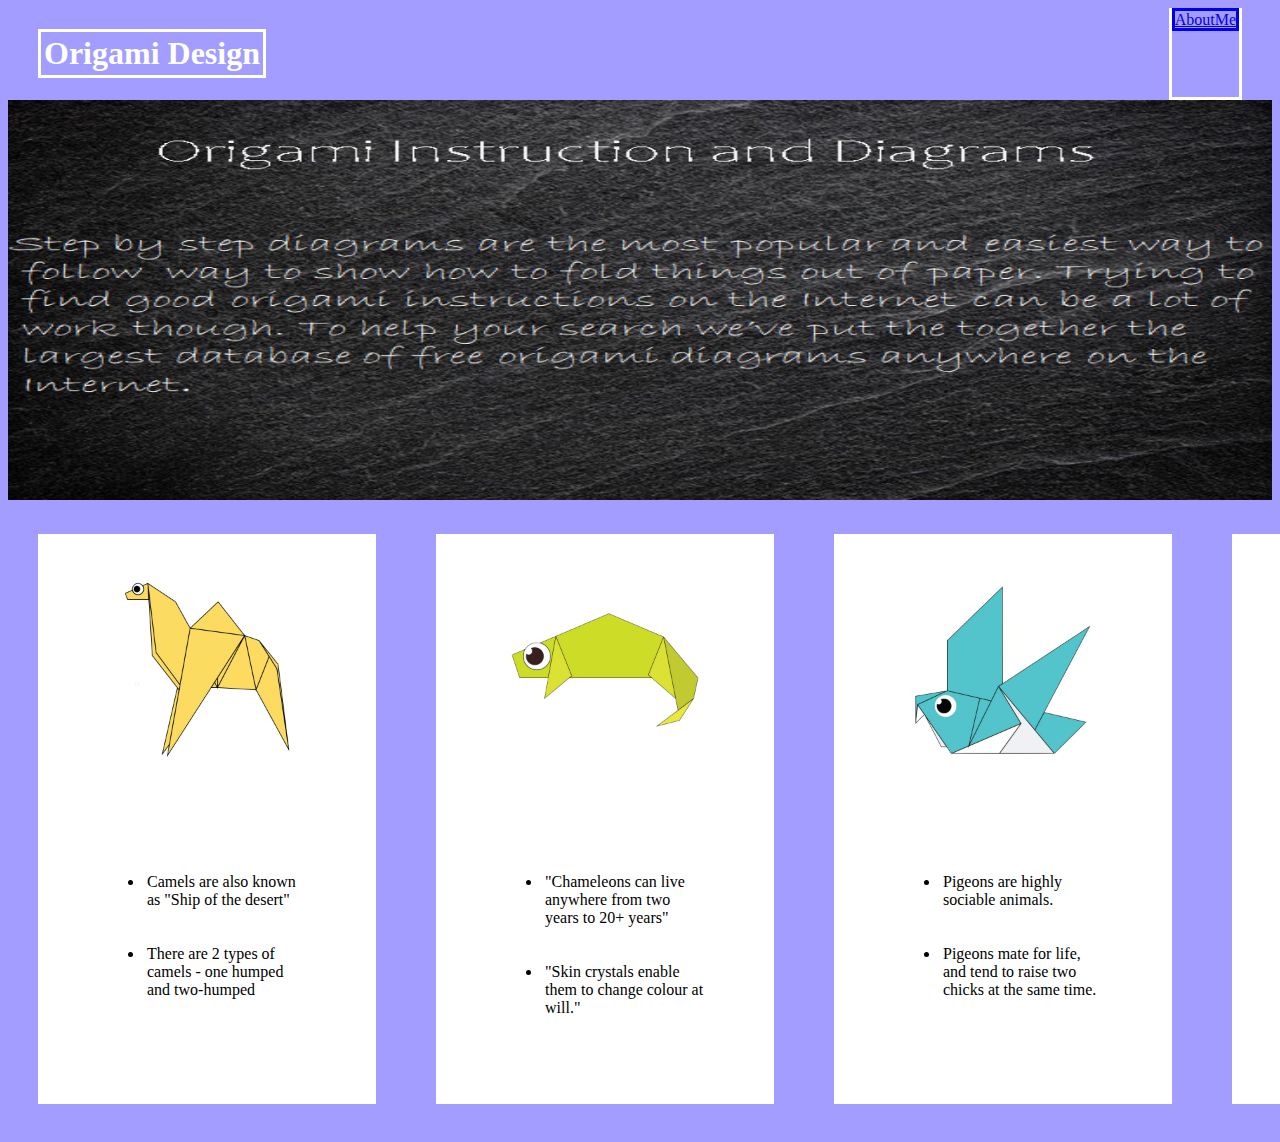
<file: index.html>
<!DOCTYPE html>
<html>
    <head>
        <title> Origami Page</title>
       <link rel="stylesheet" 
             type="text/css" 
             href="style.css"/>
       
    </head>

    <body>
        
        <div class="header">
            <h1>Origami Design</h1>
            <div> <a href ="aboutme.html" target="_blank"> AboutMe</a></div>
       </div>

        <div class="bodyimg">
            <img src="Screenshot (147).png" height= "400px" width ="100%">
        </div>
    
       
       <div class="grid">

        <div class="item"> 
            <a href="http://origami.me/camel/"> 
            <img src="camel.png" height= "200px" width ="200px"/>
            </a> <p>Camel Origami</p> <ul> <li> Camels are also known as "Ship of the desert"</li>
            <li> There are 2 types of camels - one humped and two-humped</li> </ul> 
        </div>
        
        <div class="item">
            <a href="http://origami.me/chameleon/"> 
                <img src="chameleon.png" height= "200px" width ="200px"/>
                </a> <p>Chameleon Origami</p>
                <ul> <li> "Chameleons can live anywhere from two years to 20+ years"</li>
                <li> "Skin crystals enable them to change colour at will."</li> </ul>

        </div>

        <div class="item">
            <a href="http://origami.me/pigeon/"> 
                <img src="pigeon.png" height= "200px" width ="200px"/>
                </a> <p>Pigeon Origami</p>
                <ul> <li> Pigeons are highly sociable animals.</li>
                <li> Pigeons mate for life, and tend to raise two chicks at the same time.</li> </ul>
        </div>

        <div class="item">
            <a href="http://origami.me/panda/"> 
                <img src="panda.png" height= "200px" width ="200px"/>
                </a> <p>Panda Origami</p>
                <ul> <li>Their eyes are different to normal bears.</li>
                <li>They spend a lot of their day eating.</li> </ul>  
        </div>
        
        <div class="item">
            <a href="http://origami.me/flying-cicada/"> 
                <img src="cicada.png" height= "200px" width ="200px"/>
                </a> <p>Cicadas Origami</p>
                <ul> <li>Cicadas can survive a huge fall as babies, or nymphs.</li>
                <li>The loud whirring or buzzing sound you hear is an all-male cicada chorus.</li> </ul>   
        </div>
       </div>
        
    </body>
</file>
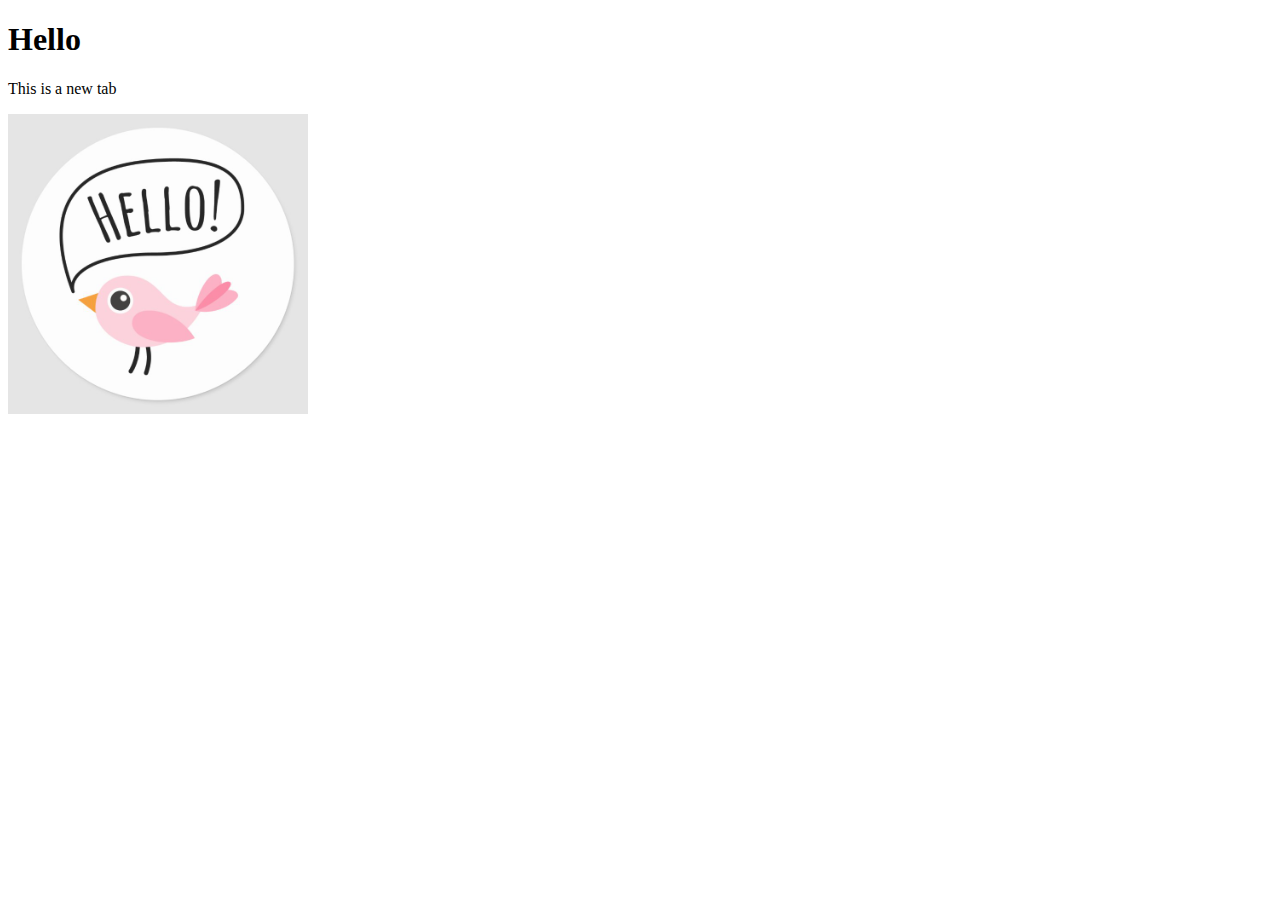
<file: aboutme.html>
<!DOCTYPE html>
<html>
    <head>
        <title>Origami Design page 2</title>
    </head>

    <body>
        <div>
            <h1>Hello</h1>
            <p>This is a new tab</p>
        </div>

        <div class="img">
            <img src="pink_bird.jpg" height= "300px" width ="300px">
        </div>

        
    </body>
</html>
</file>
<file: style.css>
h1 {
    color: white;
    margin-left: 30px;
    padding:3px ;
}
 

h2{
    color:rgb(147, 255, 232)
}
 
/*h4{
    colour:rgb(173, 86, 15)
}*/

.header{
    display: flex;
    justify-content: space-between;
    color: white;
    margin-right: 30px;
}

.grid *{
    border: solid;
    margin: 30px;
    border-color: white;
    background-color: white;
}


.header *{
    border: solid;
    justify-content: space-between;
}


.grid{
    display: flex;
    justify-content: space-between;
}


*
{ background-color : #a39dff; }




.item{
    position:relative;
}

.item p{
    position:absolute;
    top:50%;
    left:50%;
    transform: translate(-50%,-50%);
    opacity: 0;

}

.item:hover p{
    opacity: 1;
}

.item:hover img{
    opacity:0.33;
}
</file>
